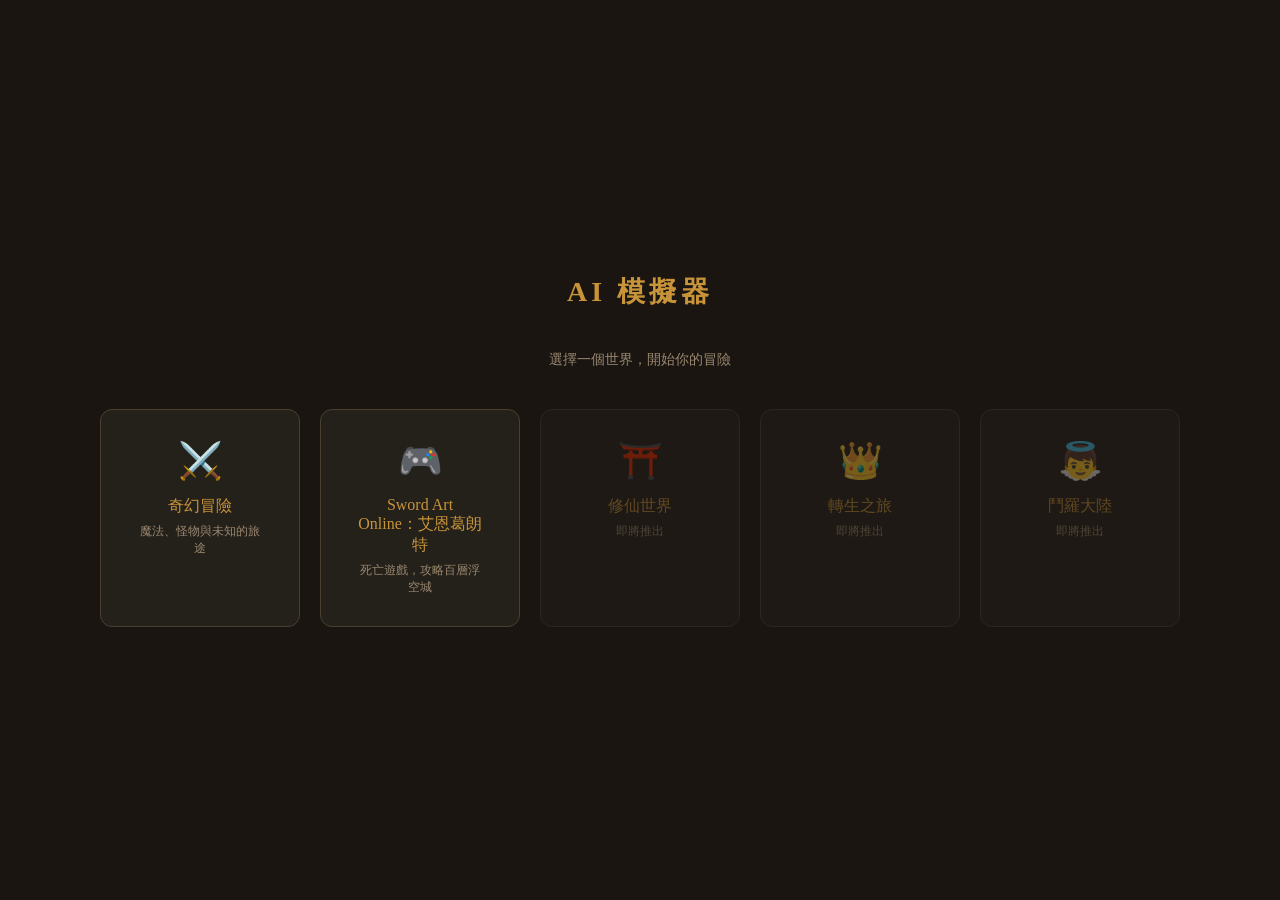
<file: index.html>
<!DOCTYPE html>
<html lang="zh-Hant">
<head>
  <meta charset="UTF-8">
  <meta name="viewport" content="width=device-width, initial-scale=1.0">
  <title>AI 模擬器</title>
  <style>
    *, *::before, *::after { box-sizing: border-box; margin: 0; padding: 0; }
    body {
      background: #1a1510;
      color: #e8dcc8;
      font-family: 'Georgia', serif;
      min-height: 100dvh;
      display: flex;
      flex-direction: column;
      align-items: center;
      justify-content: center;
      gap: 40px;
      padding: 40px 20px;
    }
    h1 { font-size: 28px; color: #c8943a; letter-spacing: 4px; }
    p  { color: #9a8870; font-size: 14px; font-family: sans-serif; }
    .grid {
      display: flex;
      gap: 20px;
      flex-wrap: wrap;
      justify-content: center;
    }
    .card {
      background: #24201a;
      border: 1px solid #4a4030;
      border-radius: 12px;
      padding: 30px 36px;
      text-align: center;
      text-decoration: none;
      color: inherit;
      width: 200px;
      transition: border-color 0.2s, background 0.2s;
    }
    .card:hover { border-color: #c8943a; background: #2e2820; }
    .card .icon { font-size: 36px; margin-bottom: 14px; }
    .card .name { font-size: 16px; color: #c8943a; }
    .card .desc { font-size: 12px; color: #9a8870; margin-top: 6px; font-family: sans-serif; }
    .card.soon { opacity: 0.4; pointer-events: none; }
  </style>
</head>
<body>
  <h1>AI 模擬器</h1>
  <p>選擇一個世界，開始你的冒險</p>
  <div class="grid">
    <a class="card" href="simulators/fantasy/index.html">
      <div class="icon">⚔️</div>
      <div class="name">奇幻冒險</div>
      <div class="desc">魔法、怪物與未知的旅途</div>
    </a>
    <a class="card" href="simulators/sao/index.html">
      <div class="icon">🎮</div>
      <div class="name">Sword Art Online：艾恩葛朗特</div>
      <div class="desc">死亡遊戲，攻略百層浮空城</div>
    </a>
    <div class="card soon">
      <div class="icon">⛩️</div>
      <div class="name">修仙世界</div>
      <div class="desc">即將推出</div>
    </div>
    <div class="card soon">
      <div class="icon">👑</div>
      <div class="name">轉生之旅</div>
      <div class="desc">即將推出</div>
    </div>
        <div class="card soon">
      <div class="icon">👼</div>
      <div class="name">鬥羅大陸</div>
      <div class="desc">即將推出</div>
  </div>
</body>
</html>
</file>
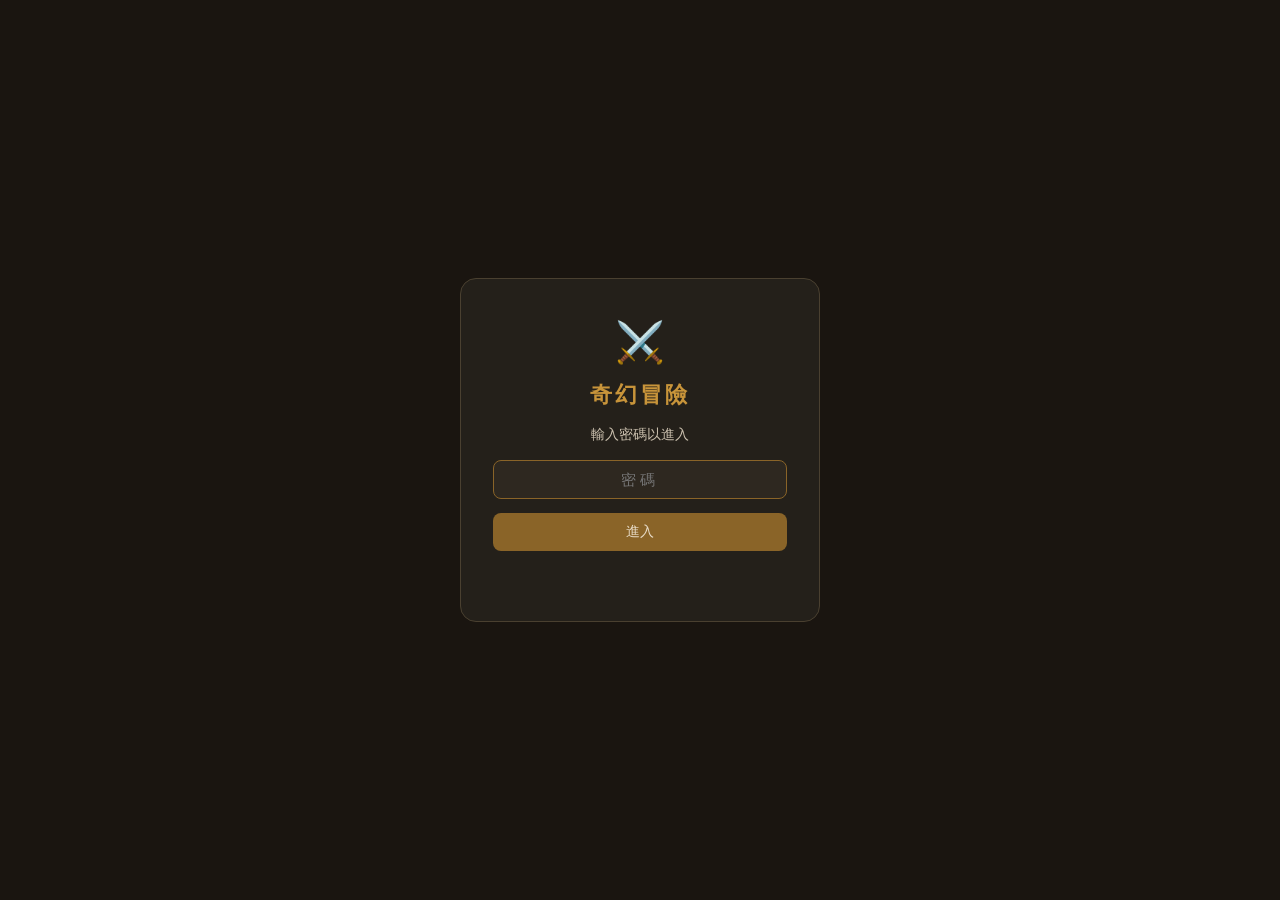
<file: simulators/fantasy/index.html>
<!DOCTYPE html>
<html lang="zh-Hant">
<head>
  <meta charset="UTF-8">
  <meta name="viewport" content="width=device-width, initial-scale=1.0">
  <title>奇幻冒險</title>
  <link rel="stylesheet" href="style.css">
</head>
<body>

  <!-- 密碼遮罩 -->
  <div id="gate">
    <div class="gate-box">
      <div class="gate-icon">⚔️</div>
      <h2>奇幻冒險</h2>
      <p>輸入密碼以進入</p>
      <input type="password" id="gate-input" placeholder="密碼" autofocus>
      <button id="gate-btn">進入</button>
      <div id="gate-step2" style="display:none; flex-direction:column; gap:14px; width:100%;">
        <hr style="border-color: var(--border); width:100%;">
        <p>首次使用，請輸入 Gemini API Key</p>
        <input type="password" id="key-input" placeholder="AQ...">
        <button onclick="confirmKey()">確認並開始</button>
      </div>
      <span id="gate-error"></span>
    </div>
  </div>

  <!-- 武器選擇遮罩 -->
  <div id="weapon-gate" style="display:none;">
    <div class="gate-box" style="max-width:420px;">
      <div class="gate-icon">🗡️</div>
      <h2>選擇慣用武器</h2>
      <p>村民從倉庫裡找出了幾樣舊武器，讓你挑一件防身。</p>
      <div class="weapon-grid">
        <button class="weapon-btn" onclick="selectWeapon('劍盾', '生鏽短劍', this)">
          <span class="w-icon">🗡️</span>
          <span class="w-name">劍與盾</span>
          <span class="w-desc">平衡的攻防，新手首選</span>
        </button>
        <button class="weapon-btn" onclick="selectWeapon('雙手斧', '破舊戰斧', this)">
          <span class="w-icon">🪓</span>
          <span class="w-name">雙手斧</span>
          <span class="w-desc">高傷害，但速度較慢</span>
        </button>
        <button class="weapon-btn" onclick="selectWeapon('弓箭', '獵人短弓', this)">
          <span class="w-icon">🏹</span>
          <span class="w-name">弓箭</span>
          <span class="w-desc">遠程攻擊，靈活機動</span>
        </button>
        <button class="weapon-btn" onclick="selectWeapon('魔法杖', '學徒木杖', this)">
          <span class="w-icon">🪄</span>
          <span class="w-name">魔法杖</span>
          <span class="w-desc">魔法天賦，潛力無限</span>
        </button>
      </div>
    </div>
  </div>

  <!-- 任務面板 -->
  <div id="quest-panel" style="display:none;">
    <div class="quest-box">
      <div class="quest-header">
        <button class="quest-tab active" onclick="switchQuestTab('main')">主線</button>
        <button class="quest-tab" onclick="switchQuestTab('side')">支線</button>
        <button class="quest-close" onclick="closeQuestPanel()">✕</button>
      </div>
      <div id="quest-main-list" class="quest-list"></div>
      <div id="quest-side-list" class="quest-list" style="display:none;"></div>
    </div>
  </div>

  <!-- Header -->
  <header>
    <a href="../../index.html" class="back-btn">← 選單</a>
    <h1>奇幻冒險</h1>
    <button id="restart-btn" onclick="confirmRestart()">⟳</button>
  </header>

  <!-- 上方狀態欄 -->
  <div class="status-bar">
    <div class="status-row">
      <div class="stat-chip name-chip">
        <span id="stat-name">???</span>
        <span id="stat-lv" class="chip-sub">Lv.1</span>
      </div>
      <div class="stat-chip">
        <span class="chip-label">公會</span>
        <span id="stat-guild">E 級</span>
      </div>
      <div class="stat-chip">
        <span class="chip-label">聲望</span>
        <span id="stat-reputation">0</span>
      </div>
      <div class="stat-chip location-chip">
        <span class="chip-label">📍</span>
        <span id="stat-location">橡木鎮</span>
      </div>
    </div>
    <div class="status-row">
      <div class="bar-group">
        <div class="bar-label">HP <span id="stat-hp">100/100</span></div>
        <div class="bar-track"><div id="stat-hp-bar" class="bar-fill hp-fill"></div></div>
      </div>
      <div class="bar-group">
        <div class="bar-label">EXP <span id="stat-exp">0/100</span></div>
        <div class="bar-track"><div id="stat-exp-bar" class="bar-fill exp-fill"></div></div>
      </div>
    </div>
    <div class="status-row status-row-bottom">
      <div class="stat-chip">
        <span class="chip-label">💰</span>
        <span id="stat-money">0金 0銀 0銅</span>
      </div>
      <div class="stat-chip weapon-chip">
        <span class="chip-label">⚔️</span>
        <span id="stat-weapon">（無）</span>
      </div>
      <button class="quest-btn" onclick="openQuestPanel()">📋 任務</button>
    </div>
    <!-- 背包（可展開） -->
    <div class="inventory-row" onclick="toggleInventory()">
      <span class="chip-label">🎒 背包</span>
      <span id="stat-inventory">（空）</span>
      <span class="inv-toggle">▾</span>
    </div>
  </div>

  <!-- 劇情區 -->
  <div id="story-log"></div>

  <!-- 底部輸入區 -->
  <div class="input-area">
    <div class="input-row">
      <textarea id="player-input" placeholder="自定義行動，或點選下方建議" rows="2"></textarea>
      <button id="send-btn">送出</button>
    </div>
    <div class="suggestions" id="suggestions">
      <button class="suggest-btn" onclick="selectSuggest(this)">...</button>
      <button class="suggest-btn" onclick="selectSuggest(this)">...</button>
      <button class="suggest-btn" onclick="selectSuggest(this)">...</button>
      <button class="suggest-btn" onclick="selectSuggest(this)">...</button>
    </div>
  </div>

  <script src="../../shared/api.js"></script>
  <script src="../../shared/state.js"></script>
  <script src="../../shared/memory.js"></script>
  <script src="../../shared/db.js"></script>
  <script src="config.js"></script>

  <script>
    const GATE_PASSWORD = '0325';  // ← 改這裡
    const PLAYER_ID = 'rein_fantasy_001';

    // ===== 密碼驗證 =====
    function unlock() {
      const pwInput = document.getElementById('gate-input').value;
      if (pwInput !== GATE_PASSWORD) {
        document.getElementById('gate-error').textContent = '密碼錯誤';
        document.getElementById('gate-input').value = '';
        document.getElementById('gate-input').focus();
        return;
      }
      const savedKey = localStorage.getItem('gemini_api_key');
      if (savedKey) {
        startApp(savedKey);
      } else {
        document.getElementById('gate-step2').style.display = 'flex';
      }
    }

    function confirmKey() {
      const key = document.getElementById('key-input').value.trim();
      if (!key) {
        document.getElementById('gate-error').textContent = '請輸入 API Key';
        return;
      }
      localStorage.setItem('gemini_api_key', key);
      startApp(key);
    }

    document.getElementById('gate-btn').addEventListener('click', unlock);
    document.getElementById('gate-input').addEventListener('keydown', (e) => {
      if (e.key === 'Enter') unlock();
    });

    // ===== 遊戲初始化 =====
    async function startApp(apiKey) {
      window._apiKey = apiKey;
      document.getElementById('gate').style.display = 'none';
      appendStory('loading', '讀取冒險存檔中...');

      try {
        const dbPlayer = await DB.getPlayer(PLAYER_ID, SimulatorConfig.theme);
        if (dbPlayer && dbPlayer.name) {
          StateManager.init(SimulatorConfig.initialState);
          StateManager.loadFromDB(dbPlayer);
          MemoryManager.init(SimulatorConfig.systemPrompt);
          const [dbMemory, dbSummary] = await Promise.all([
            DB.getMemory(PLAYER_ID, SimulatorConfig.theme),
            DB.getSummary(PLAYER_ID, SimulatorConfig.theme)
          ]);
          if (dbMemory && dbMemory.length > 0) MemoryManager.loadFromDB(dbMemory);
          if (dbSummary) MemoryManager.loadSummary(dbSummary);
          removeLoading();
          appendStory('system', `歡迎回來，${dbPlayer.name}。你的冒險繼續了。`);
          await continueGame();
          return;
        }
      } catch (err) {
        console.warn('讀取存檔失敗，開始新遊戲：', err.message);
      }

      removeLoading();
      startNewGame();
    }

    // ===== 新遊戲 =====
    function startNewGame() {
      StateManager.init({
        ...SimulatorConfig.initialState,
        player_id: PLAYER_ID,
        simulator_id: SimulatorConfig.theme
      });
      MemoryManager.init(SimulatorConfig.systemPrompt);

      const opening = `耳邊傳來微弱的風聲，夾雜著樹葉摩擦的沙沙聲。
你緩緩睜開雙眼，映入眼簾的是一片陌生的天空。全身傳來陣陣劇痛，腦海中只剩下零碎而模糊的記憶。
昨夜，你原本正踏上前往下一座城鎮的旅程，卻在經過森林時遭到一群盜賊伏擊。他們奪走了你的武器、裝備、金幣，甚至連象徵冒險者身分的背包也沒有留下。
幸運的是，你還活著。
你勉強支撐起身體，環顧四周。眼前是一片寧靜的草原，遠方炊煙裊裊，一座小村莊靜靜坐落在森林邊緣。
村口的木牌上刻著幾個略顯斑駁的大字——「橡木鎮」
現在的你，身無分文，沒有裝備，沒有補給，也沒有任何人知道你的來歷。
過去的榮耀已經毫無意義。
若想再次成為受人敬仰的冒險者，你只能從最基礎的工作開始，賺取第一枚金幣、打造第一件裝備、完成第一個委託，一步一步重新站起來。
這裡，將是你全新冒險的起點。
你的傳奇，即將重新開始。`;

      appendStory('ai', opening);

      setTimeout(() => {
        appendStory('system', '一位老村民走近你，蹲下身來打量著你。「年輕人，你還活著真是奇蹟。敢問你叫什麼名字？」');
        setInputMode('name');
      }, 800);
    }

    let inputMode = 'normal';

    function setInputMode(mode) {
      inputMode = mode;
      const input = document.getElementById('player-input');
      if (mode === 'name') {
        input.placeholder = '輸入你的角色名字...';
        input.focus();
        setSuggestionsLoading(true);
      } else {
        input.placeholder = '自定義行動，或點選下方建議';
        setSuggestionsLoading(false);
      }
    }

    async function handleNameInput(name) {
      if (!name || name.trim().length === 0) return;
      StateManager.current.name = name.trim();
      StateManager.render();
      appendStory('player', name.trim());
      appendStory('system', `老村民點了點頭，「${name.trim()}，好名字。你現在身上什麼都沒有，村裡的倉庫還有幾件舊武器，你先挑一件防身吧。」`);
      document.getElementById('weapon-gate').style.display = 'flex';
    }

    async function selectWeapon(weaponType, weaponItem, btn) {
      document.getElementById('weapon-gate').style.display = 'none';
      StateManager.current.weapon_type = weaponType;
      StateManager.current.inventory = [weaponItem];
      StateManager.render();
      appendStory('system', `你拿起了【${weaponItem}】，${getWeaponDesc(weaponType)}`);
      StateManager.current.player_id = PLAYER_ID;
      StateManager.current.simulator_id = SimulatorConfig.theme;
      await StateManager.saveToDB();
      setInputMode('normal');
      await continueGame(`玩家名叫「${StateManager.current.name}」，慣用武器是「${weaponType}」，手持「${weaponItem}」。請描述他走進橡木鎮的場景，並給出第一批行動建議。同時請新增主線任務「加入冒險者公會」。`);
    }

    function getWeaponDesc(type) {
      const descs = {
        '劍盾': '雖然生鏽了，但握在手裡仍有幾分重量感。',
        '雙手斧': '斧柄有些龜裂，但斧刃還算鋒利。',
        '弓箭': '弓弦有些鬆弛，箭袋裡還剩五支箭。',
        '魔法杖': '木杖頂端的魔法石微微發光，似乎還有餘韻。'
      };
      return descs[type] || '這件武器將陪伴你重新開始。';
    }

    // ===== 任務面板 =====
    let currentQuestTab = 'main';

    function openQuestPanel() {
      renderQuestPanel();
      document.getElementById('quest-panel').style.display = 'flex';
    }

    function closeQuestPanel() {
      document.getElementById('quest-panel').style.display = 'none';
    }

    function switchQuestTab(tab) {
      currentQuestTab = tab;
      document.querySelectorAll('.quest-tab').forEach(b => b.classList.remove('active'));
      event.target.classList.add('active');
      document.getElementById('quest-main-list').style.display = tab === 'main' ? 'block' : 'none';
      document.getElementById('quest-side-list').style.display = tab === 'side' ? 'block' : 'none';
    }

    function renderQuestPanel() {
      const main = StateManager.current.main_quests || [];
      const side = StateManager.current.side_quests || [];

      const mainEl = document.getElementById('quest-main-list');
      const sideEl = document.getElementById('quest-side-list');

      mainEl.innerHTML = main.length > 0
        ? main.map(q => `<div class="quest-item">📌 ${q}</div>`).join('')
        : '<div class="quest-empty">目前沒有主線任務</div>';

      sideEl.innerHTML = side.length > 0
        ? side.map(q => `<div class="quest-item">📎 ${q}</div>`).join('')
        : '<div class="quest-empty">目前沒有支線任務</div>';
    }

    // ===== 背包展開 =====
    let inventoryOpen = false;
    function toggleInventory() {
      inventoryOpen = !inventoryOpen;
      const inv = document.getElementById('stat-inventory');
      const toggle = document.querySelector('.inv-toggle');
      inv.style.whiteSpace = inventoryOpen ? 'normal' : 'nowrap';
      toggle.textContent = inventoryOpen ? '▴' : '▾';
    }

    // ===== 主遊戲邏輯 =====
    let isProcessing = false;
    let chapterCount = 1;

    async function continueGame(customPrompt = null) {
      if (isProcessing) return;
      isProcessing = true;
      appendStory('loading', 'AI 思考中...');
      setSuggestionsLoading(true);

      try {
        const prompt = customPrompt || '請繼續描述當前場景，給出合理的劇情發展與行動建議。';
        MemoryManager.add('user', prompt);
        const raw = await callWithRetry(MemoryManager.getMessages(), window._apiKey);
        const { story, delta, suggestions } = AIApi.parseResponse(raw);
        MemoryManager.add('assistant', raw);
        StateManager.applyDelta(delta);
        removeLoading();
        appendStory('ai', story);
        updateSuggestions(suggestions);
        MemoryManager.saveToDB(PLAYER_ID, SimulatorConfig.theme);
        if (MemoryManager.shouldCompress()) {
          chapterCount++;
          MemoryManager.compress(PLAYER_ID, SimulatorConfig.theme, window._apiKey, chapterCount);
        }
      } catch (err) {
        removeLoading();
        appendStory('error', '錯誤：' + err.message);
      }

      setSuggestionsLoading(false);
      isProcessing = false;
    }

    document.getElementById('player-input').addEventListener('keydown', (e) => {
      if (e.key === 'Enter' && !e.shiftKey) {
        e.preventDefault();
        sendMessage();
      }
    });
    document.getElementById('send-btn').addEventListener('click', sendMessage);

    async function sendMessage() {
      const input = document.getElementById('player-input');
      const text = input.value.trim();
      if (!text) return;
      input.value = '';
      if (inputMode === 'name') {
        await handleNameInput(text);
        return;
      }
      appendStory('player', text);
      document.getElementById('send-btn').disabled = true;
      await continueGame(text);
      document.getElementById('send-btn').disabled = false;
    }

    function selectSuggest(btn) {
      if (btn.textContent === '...' || btn.classList.contains('loading')) return;
      document.getElementById('player-input').value = btn.textContent;
      sendMessage();
    }

    function updateSuggestions(suggestions) {
      const btns = document.querySelectorAll('.suggest-btn');
      suggestions.forEach((text, i) => {
        if (btns[i]) btns[i].textContent = text;
      });
    }

    function setSuggestionsLoading(loading) {
      document.querySelectorAll('.suggest-btn').forEach(btn => {
        btn.classList.toggle('loading', loading);
      });
    }

    function appendStory(type, text) {
      const log = document.getElementById('story-log');
      const div = document.createElement('div');
      div.className = `story-entry ${type}`;
      if (type === 'loading') div.dataset.loading = 'true';
      div.textContent = text;
      log.appendChild(div);
      log.scrollTop = log.scrollHeight;
    }

    function removeLoading() {
      const el = document.querySelector('[data-loading="true"]');
      if (el) el.remove();
    }

    // ===== 重開遊戲 =====
    async function confirmRestart() {
      if (!confirm('確定要重新開始嗎？目前的存檔將會清除。')) return;
      try {
        await DB.savePlayer({
          player_id: PLAYER_ID,
          simulator_id: SimulatorConfig.theme,
          name: '', gender: '', weapon_type: '',
          hp: 100, max_hp: 100, gold: 0,
          location: '橡木鎮', inventory_json: [],
          extra_json: {}
        });
        await DB.saveMemory(PLAYER_ID, SimulatorConfig.theme, []);
        await DB.clearSummary(PLAYER_ID, SimulatorConfig.theme);
      } catch (err) {
        console.warn('清除存檔失敗：', err.message);
      }
      MemoryManager.init(SimulatorConfig.systemPrompt);
      document.getElementById('story-log').innerHTML = '';
      startNewGame();
    }

    // ===== API 限流自動重試 =====
    async function callWithRetry(messages, apiKey, maxRetry = 3) {
      for (let i = 0; i < maxRetry; i++) {
        try {
          return await AIApi.call(messages, apiKey);
        } catch (err) {
          const waitMatch = err.message.match(/retry in ([\d.]+)s/);
          if (waitMatch && i < maxRetry - 1) {
            const waitSec = Math.ceil(parseFloat(waitMatch[1]));
            await showCooldown(waitSec);
          } else {
            throw err;
          }
        }
      }
    }

    function showCooldown(seconds) {
      return new Promise(resolve => {
        const log = document.getElementById('story-log');
        const div = document.createElement('div');
        div.className = 'story-entry cooldown';
        log.appendChild(div);
        log.scrollTop = log.scrollHeight;
        let remaining = seconds;
        div.textContent = `⏳ API 請求頻率限制，${remaining} 秒後自動重試...`;
        const timer = setInterval(() => {
          remaining--;
          if (remaining <= 0) {
            clearInterval(timer);
            div.remove();
            resolve();
          } else {
            div.textContent = `⏳ API 請求頻率限制，${remaining} 秒後自動重試...`;
          }
        }, 1000);
      });
    }
  </script>

</body>
</html>
</file>
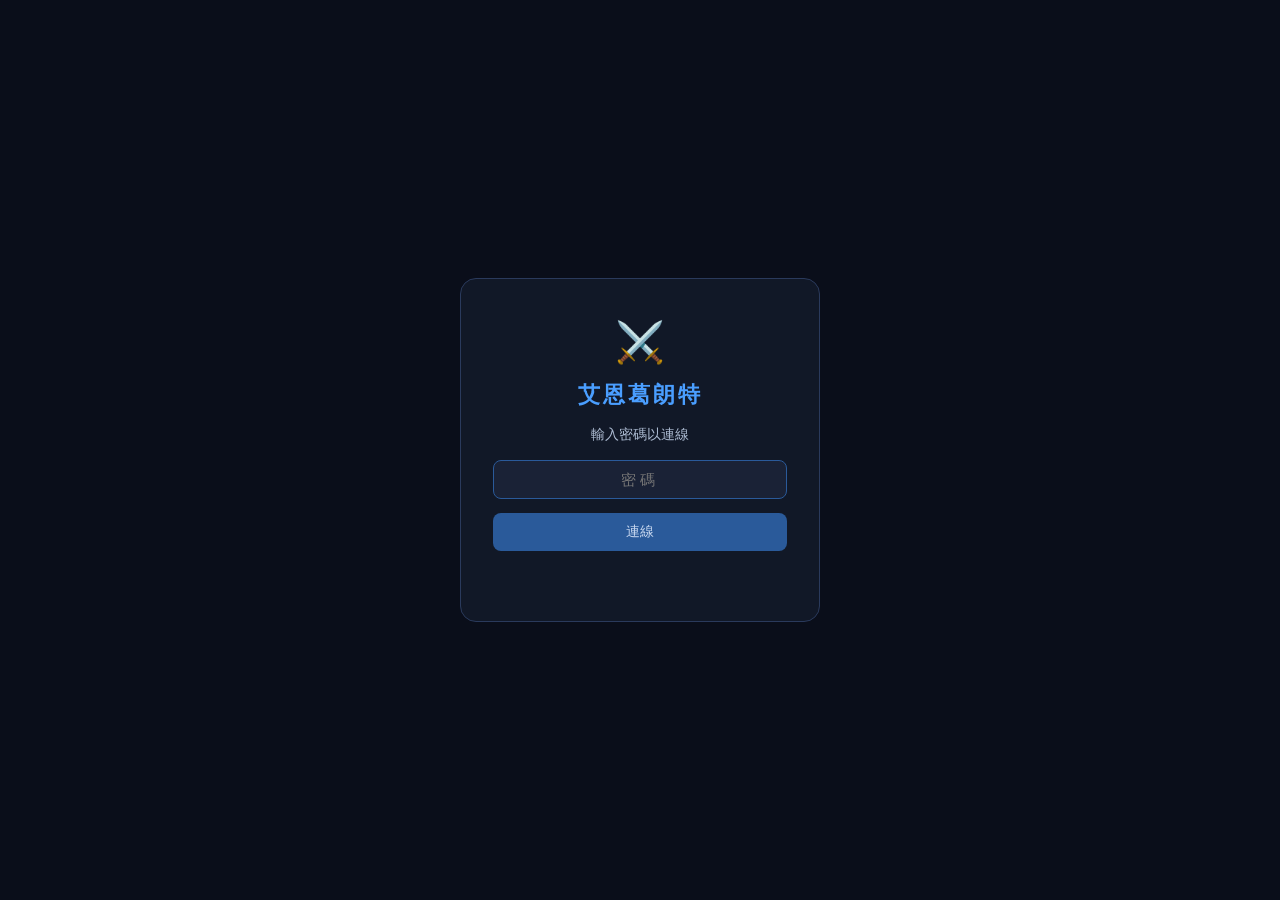
<file: simulators/sao/index.html>
<!DOCTYPE html>
<html lang="zh-Hant">
<head>
  <meta charset="UTF-8">
  <meta name="viewport" content="width=device-width, initial-scale=1.0">
  <title>SAO：艾恩葛朗特</title>
  <link rel="stylesheet" href="style.css">
</head>
<body>

  <div id="gate">
    <div class="gate-box">
      <div class="gate-icon">⚔️</div>
      <h2>艾恩葛朗特</h2>
      <p>輸入密碼以連線</p>
      <input type="password" id="gate-input" placeholder="密碼" autofocus>
      <button id="gate-btn">連線</button>
      <div id="gate-step2" style="display:none; flex-direction:column; gap:14px; width:100%;">
        <hr style="border-color: var(--border); width:100%;">
        <p>首次使用，請輸入 Gemini API Key</p>
        <input type="password" id="key-input" placeholder="AQ...">
        <button onclick="confirmKey()">確認並開始</button>
      </div>
      <span id="gate-error"></span>
    </div>
  </div>

  <div id="weapon-gate" style="display:none;">
    <div class="gate-box" style="max-width:420px;">
      <div class="gate-icon">🎮</div>
      <h2>選擇初始武器</h2>
      <p>在艾恩葛朗特中，你的武器將決定你的戰鬥風格。</p>
      <div class="weapon-grid">
        <button class="weapon-btn" onclick="selectWeapon('單手直劍', '新手短劍', this)">
          <span class="w-icon">⚔️</span>
          <span class="w-name">單手直劍</span>
          <span class="w-desc">攻速快，均衡型，最多玩家的選擇</span>
        </button>
        <button class="weapon-btn" onclick="selectWeapon('單手彎刀', '新手彎刀', this)">
          <span class="w-icon">🗡️</span>
          <span class="w-name">單手彎刀</span>
          <span class="w-desc">暴擊率高，爆發傷害型</span>
        </button>
        <button class="weapon-btn" onclick="selectWeapon('直劍盾牌', '新手短劍+木盾', this)">
          <span class="w-icon">🛡️</span>
          <span class="w-name">直劍＋盾牌</span>
          <span class="w-desc">防禦型，適合耐久戰</span>
        </button>
        <button class="weapon-btn" onclick="selectWeapon('投擲武器', '新手飛鏢×10', this)">
          <span class="w-icon">🏹</span>
          <span class="w-name">遠程投擲</span>
          <span class="w-desc">靈活機動，適合保持距離</span>
        </button>
      </div>
    </div>
  </div>

  <div id="quest-panel" style="display:none;">
    <div class="quest-box">
      <div class="quest-header">
        <button class="quest-tab active" onclick="switchQuestTab('main', event)">主線</button>
        <button class="quest-tab" onclick="switchQuestTab('side', event)">支線</button>
        <button class="quest-close" onclick="closeQuestPanel()">✕</button>
      </div>
      <div id="quest-main-list" class="quest-list"></div>
      <div id="quest-side-list" class="quest-list" style="display:none;"></div>
    </div>
  </div>

  <header>
    <a href="../../index.html" class="back-btn">← 選單</a>
    <h1>艾恩葛朗特</h1>
    <button id="restart-btn" onclick="confirmRestart()">⟳</button>
  </header>

  <div class="status-bar">
    <div class="status-row">
      <div class="stat-chip name-chip">
        <span id="stat-name">???</span>
        <span id="stat-lv" class="chip-sub">Lv.1</span>
      </div>
      <div class="stat-chip">
        <span class="chip-label">樓層</span>
        <span id="stat-floor">1F</span>
      </div>
      <div class="stat-chip">
        <span class="chip-label">Col</span>
        <span id="stat-col">0</span>
      </div>
      <div class="stat-chip location-chip">
        <span class="chip-label">📍</span>
        <span id="stat-location">起始之鎮</span>
      </div>
    </div>
    <div class="status-row">
      <div class="bar-group">
        <div class="bar-label">HP <span id="stat-hp">100/100</span></div>
        <div class="bar-track"><div id="stat-hp-bar" class="bar-fill hp-fill"></div></div>
      </div>
      <div class="bar-group">
        <div class="bar-label">EXP <span id="stat-exp">0/100</span></div>
        <div class="bar-track"><div id="stat-exp-bar" class="bar-fill exp-fill"></div></div>
      </div>
    </div>
    <div class="status-row status-row-bottom">
      <div class="stat-chip weapon-chip">
        <span class="chip-label">⚔️</span>
        <span id="stat-weapon">（無）</span>
      </div>
      <button class="quest-btn" onclick="openQuestPanel()">📋 任務</button>
    </div>
    <div class="inventory-row" onclick="toggleInventory()">
      <span class="chip-label">🎒 背包</span>
      <span id="stat-inventory">（空）</span>
      <span class="inv-toggle">▾</span>
    </div>
  </div>

  <div id="story-log"></div>

  <div class="input-area">
    <div class="input-row">
      <textarea id="player-input" placeholder="自定義行動，或點選下方建議" rows="2"></textarea>
      <button id="send-btn">送出</button>
    </div>
    <div class="suggestions" id="suggestions">
      <button class="suggest-btn" onclick="selectSuggest(this)">...</button>
      <button class="suggest-btn" onclick="selectSuggest(this)">...</button>
      <button class="suggest-btn" onclick="selectSuggest(this)">...</button>
      <button class="suggest-btn" onclick="selectSuggest(this)">...</button>
    </div>
  </div>

  <script src="../../shared/api.js"></script>
  <script src="../../shared/state.js"></script>
  <script src="../../shared/memory.js"></script>
  <script src="../../shared/db.js"></script>
  <script src="config.js"></script>

  <script>
    const GATE_PASSWORD = '0325';  // ← 改這裡
    const PLAYER_ID = 'rein_sao_001';

    function unlock() {
      const pwInput = document.getElementById('gate-input').value;
      if (pwInput !== GATE_PASSWORD) {
        document.getElementById('gate-error').textContent = '密碼錯誤';
        document.getElementById('gate-input').value = '';
        document.getElementById('gate-input').focus();
        return;
      }
      const savedKey = localStorage.getItem('gemini_api_key');
      if (savedKey) {
        startApp(savedKey);
      } else {
        document.getElementById('gate-step2').style.display = 'flex';
      }
    }

    function confirmKey() {
      const key = document.getElementById('key-input').value.trim();
      if (!key) {
        document.getElementById('gate-error').textContent = '請輸入 API Key';
        return;
      }
      localStorage.setItem('gemini_api_key', key);
      startApp(key);
    }

    document.getElementById('gate-btn').addEventListener('click', unlock);
    document.getElementById('gate-input').addEventListener('keydown', (e) => {
      if (e.key === 'Enter') unlock();
    });

    async function startApp(apiKey) {
      window._apiKey = apiKey;
      document.getElementById('gate').style.display = 'none';
      appendStory('loading', '連線中...');

      try {
        const dbPlayer = await DB.getPlayer(PLAYER_ID, SimulatorConfig.theme);
        if (dbPlayer && dbPlayer.name) {
          StateManager.init(SimulatorConfig.initialState);
          StateManager.loadFromDB(dbPlayer);
          MemoryManager.init(SimulatorConfig.systemPrompt);
          const [dbMemory, dbSummary] = await Promise.all([
            DB.getMemory(PLAYER_ID, SimulatorConfig.theme),
            DB.getSummary(PLAYER_ID, SimulatorConfig.theme)
          ]);
          if (dbMemory && dbMemory.length > 0) MemoryManager.loadFromDB(dbMemory);
          if (dbSummary) MemoryManager.loadSummary(dbSummary);
          removeLoading();
          appendStory('system', `連線成功。歡迎回來，${dbPlayer.name}。你仍身處艾恩葛朗特。`);
          await continueGame();
          return;
        }
      } catch (err) {
        console.warn('讀取存檔失敗：', err.message);
      }

      removeLoading();
      startNewGame();
    }

    function startNewGame() {
      StateManager.init({
        ...SimulatorConfig.initialState,
        player_id: PLAYER_ID,
        simulator_id: SimulatorConfig.theme
      });
      MemoryManager.init(SimulatorConfig.systemPrompt);

      const opening = `西元 2022 年 11 月 6 日。
這一天，全球第一款完全潛行式 VRMMORPG——《Sword Art Online》正式上線。
你戴上 NerveGear，躺在床上，輸入指令：「Link Start！」
意識瞬間脫離現實，落入一片耀眼的光芒之中。
當視野逐漸清晰，你發現自己站在一座巨大的廣場上。
四周是來自世界各地的玩家，頭頂飄著各式各樣的玩家名稱。
這裡是艾恩葛朗特第一層——起始之鎮。
宏偉的石造建築、忙碌的 NPC 商人、遠處隱約可見的城牆……
一切都如此真實，彷彿真的置身中世紀的奇幻城市。
然而，就在你沉浸在這份驚嘆之中時——
天空突然變暗。
一個巨大的系統訊息浮現在所有人眼前。
緊接著，遊戲設計者的聲音迴盪在整座城市上空：
「玩家們，歡迎來到我的世界。」
「這裡沒有登出按鈕。」
「唯一離開的方法，就是攻略艾恩葛朗特全部一百層。」
「如果你在遊戲中死亡——現實中的你，也會跟著死去。」
廣場陷入一片死寂。
然後，是撕心裂肺的哭聲與尖叫聲。
你站在人群中，握緊了拳頭。
這場死亡遊戲，已經正式開始。`;

      appendStory('ai', opening);

      setTimeout(() => {
        appendStory('system', '混亂中，一個與你年齡相仿的玩家走近你，神情凝重但冷靜。「喂，你叫什麼名字？在這種情況下，單獨行動很危險。」');
        setInputMode('name');
      }, 800);
    }

    let inputMode = 'normal';

    function setInputMode(mode) {
      inputMode = mode;
      const input = document.getElementById('player-input');
      if (mode === 'name') {
        input.placeholder = '輸入你的玩家名稱...';
        input.focus();
        setSuggestionsLoading(true);
      } else {
        input.placeholder = '自定義行動，或點選下方建議';
        setSuggestionsLoading(false);
      }
    }

    async function handleNameInput(name) {
      if (!name || name.trim().length === 0) return;
      StateManager.current.name = name.trim();
      StateManager.render();
      appendStory('player', name.trim());
      appendStory('system', `對方點了點頭。「${name.trim()}，記住了。現在最重要的是選擇你的武器——雖然都是新手裝備，但至少能自保。」`);
      document.getElementById('weapon-gate').style.display = 'flex';
    }

    async function selectWeapon(weaponType, weaponItem, btn) {
      document.getElementById('weapon-gate').style.display = 'none';
      StateManager.current.weapon_type = weaponType;
      StateManager.current.inventory = [weaponItem];
      StateManager.current.extra = {
        floor: 1,
        skills: { sword: 0, curved_sword: 0, shield: 0, throwing: 0, cooking: 0, fishing: 0 }
      };
      StateManager.render();
      appendStory('system', `你選擇了【${weaponItem}】。${getWeaponDesc(weaponType)}`);
      StateManager.current.player_id = PLAYER_ID;
      StateManager.current.simulator_id = SimulatorConfig.theme;
      await StateManager.saveToDB();
      setInputMode('normal');
      await continueGame(`玩家名叫「${StateManager.current.name}」，選擇了「${weaponType}」，持有「${weaponItem}」。請描述玩家在起始之鎮的第一步，死亡遊戲宣告後的混亂場景，並給出第一批行動建議。同時請新增主線任務「攻略第一層迷宮」。`);
    }

    function getWeaponDesc(type) {
      const descs = {
        '單手直劍': '劍身散發著淡淡的藍光，是艾恩葛朗特最基礎的武器。',
        '單手彎刀': '弧形的刀身在光線下閃爍，感覺出手會比直劍更快。',
        '直劍盾牌': '一手劍一手盾，雖然沉重，但防禦感讓人安心。',
        '投擲武器': '十枚飛鏢靜靜躺在腰間的袋子裡，適合保持距離戰鬥。'
      };
      return descs[type] || '這將是你在艾恩葛朗特的第一件武器。';
    }

    let currentQuestTab = 'main';

    function openQuestPanel() {
      renderQuestPanel();
      document.getElementById('quest-panel').style.display = 'flex';
    }

    function closeQuestPanel() {
      document.getElementById('quest-panel').style.display = 'none';
    }

    function switchQuestTab(tab, event) {
      currentQuestTab = tab;
      document.querySelectorAll('.quest-tab').forEach(b => b.classList.remove('active'));
      event.target.classList.add('active');
      document.getElementById('quest-main-list').style.display = tab === 'main' ? 'block' : 'none';
      document.getElementById('quest-side-list').style.display = tab === 'side' ? 'block' : 'none';
    }

    function renderQuestPanel() {
      const main = StateManager.current.main_quests || [];
      const side = StateManager.current.side_quests || [];
      const mainEl = document.getElementById('quest-main-list');
      const sideEl = document.getElementById('quest-side-list');
      mainEl.innerHTML = main.length > 0
        ? main.map(q => `<div class="quest-item">📌 ${q}</div>`).join('')
        : '<div class="quest-empty">目前沒有主線任務</div>';
      sideEl.innerHTML = side.length > 0
        ? side.map(q => `<div class="quest-item">📎 ${q}</div>`).join('')
        : '<div class="quest-empty">目前沒有支線任務</div>';
    }

    let inventoryOpen = false;
    function toggleInventory() {
      inventoryOpen = !inventoryOpen;
      const inv = document.getElementById('stat-inventory');
      const toggle = document.querySelector('.inv-toggle');
      inv.style.whiteSpace = inventoryOpen ? 'normal' : 'nowrap';
      toggle.textContent = inventoryOpen ? '▴' : '▾';
    }

    let isProcessing = false;
    let chapterCount = 1;

    async function continueGame(customPrompt = null) {
      if (isProcessing) return;
      isProcessing = true;

      // 如果記憶壓縮還在跑，先等它完成
      if (MemoryManager.isCompressing) {
        appendStory('system', '整理記憶中，請稍候...');
        await MemoryManager.waitForCompress();
        // 移除提示訊息
        const msgs = document.querySelectorAll('.story-entry.system');
        msgs[msgs.length - 1]?.remove();
      }

      appendStory('loading', '劇情演算中...');
      setSuggestionsLoading(true);

      try {
        const prompt = customPrompt || '請繼續描述當前場景，給出合理的劇情發展與行動建議。';
        MemoryManager.add('user', prompt);
        const raw = await callWithRetry(MemoryManager.getMessages(), window._apiKey);
        const { story, delta, suggestions } = AIApi.parseResponse(raw);
        MemoryManager.add('assistant', raw);
        StateManager.applyDelta(delta);

        // HP 危險警示
        const hpRatio = StateManager.current.hp / StateManager.current.max_hp;
        document.body.classList.toggle('danger', hpRatio <= 0.2);

        removeLoading();
        appendStory('ai', story);
        updateSuggestions(suggestions);
        MemoryManager.saveToDB(PLAYER_ID, SimulatorConfig.theme);
        if (MemoryManager.shouldCompress()) {
          chapterCount++;
          MemoryManager.compress(PLAYER_ID, SimulatorConfig.theme, window._apiKey, chapterCount);
        }
      } catch (err) {
        removeLoading();
        appendStory('error', '錯誤：' + err.message);
      }

      setSuggestionsLoading(false);
      isProcessing = false;
    }

    document.getElementById('player-input').addEventListener('keydown', (e) => {
      if (e.key === 'Enter' && !e.shiftKey) {
        e.preventDefault();
        sendMessage();
      }
    });
    document.getElementById('send-btn').addEventListener('click', sendMessage);

    async function sendMessage() {
      const input = document.getElementById('player-input');
      const text = input.value.trim();
      if (!text) return;
      input.value = '';
      if (inputMode === 'name') {
        await handleNameInput(text);
        return;
      }
      appendStory('player', text);
      document.getElementById('send-btn').disabled = true;
      await continueGame(text);
      document.getElementById('send-btn').disabled = false;
    }

    function selectSuggest(btn) {
      if (btn.textContent === '...' || btn.classList.contains('loading')) return;
      document.getElementById('player-input').value = btn.textContent;
      sendMessage();
    }

    function updateSuggestions(suggestions) {
      const btns = document.querySelectorAll('.suggest-btn');
      suggestions.forEach((text, i) => {
        if (btns[i]) btns[i].textContent = text;
      });
    }

    function setSuggestionsLoading(loading) {
      document.querySelectorAll('.suggest-btn').forEach(btn => {
        btn.classList.toggle('loading', loading);
      });
    }

    function appendStory(type, text) {
      const log = document.getElementById('story-log');
      const div = document.createElement('div');
      div.className = `story-entry ${type}`;
      if (type === 'loading') div.dataset.loading = 'true';
      div.textContent = text;
      log.appendChild(div);
      log.scrollTop = log.scrollHeight;
    }

    function removeLoading() {
      const el = document.querySelector('[data-loading="true"]');
      if (el) el.remove();
    }

    async function confirmRestart() {
      if (!confirm('確定要重新開始嗎？目前的存檔將會清除。')) return;
      try {
        await DB.savePlayer({
          player_id: PLAYER_ID,
          simulator_id: SimulatorConfig.theme,
          name: '', gender: '', weapon_type: '',
          hp: 100, max_hp: 100, gold: 0,
          location: '起始之鎮', inventory_json: [],
          extra_json: {}
        });
        await DB.saveMemory(PLAYER_ID, SimulatorConfig.theme, []);
        await DB.clearSummary(PLAYER_ID, SimulatorConfig.theme);
      } catch (err) {
        console.warn('清除存檔失敗：', err.message);
      }
      document.body.classList.remove('danger');
      MemoryManager.init(SimulatorConfig.systemPrompt);
      document.getElementById('story-log').innerHTML = '';
      startNewGame();
    }

    async function callWithRetry(messages, apiKey, maxRetry = 3) {
      for (let i = 0; i < maxRetry; i++) {
        try {
          return await AIApi.call(messages, apiKey);
        } catch (err) {
          const waitMatch = err.message.match(/retry in ([\d.]+)s/);
          if (waitMatch && i < maxRetry - 1) {
            const waitSec = Math.ceil(parseFloat(waitMatch[1]));
            await showCooldown(waitSec);
          } else {
            throw err;
          }
        }
      }
    }

    function showCooldown(seconds) {
      return new Promise(resolve => {
        const log = document.getElementById('story-log');
        const div = document.createElement('div');
        div.className = 'story-entry cooldown';
        log.appendChild(div);
        log.scrollTop = log.scrollHeight;
        let remaining = seconds;
        div.textContent = `⏳ 連線限制，${remaining} 秒後自動重試...`;
        const timer = setInterval(() => {
          remaining--;
          if (remaining <= 0) {
            clearInterval(timer);
            div.remove();
            resolve();
          } else {
            div.textContent = `⏳ 連線限制，${remaining} 秒後自動重試...`;
          }
        }, 1000);
      });
    }
  </script>

</body>
</html>
</file>
<file: simulators/fantasy/style.css>
*, *::before, *::after { box-sizing: border-box; margin: 0; padding: 0; }

:root {
  --bg: #1a1510;
  --bg2: #24201a;
  --bg3: #2e2820;
  --border: #4a4030;
  --text: #e8dcc8;
  --text-muted: #9a8870;
  --accent: #c8943a;
  --accent-dim: #8a6428;
  --hp-color: #5a9e5a;
  --exp-color: #3a7ab5;
  --danger: #9e3a3a;
  --radius: 8px;
  --font: 'Georgia', serif;
  --header-h: 48px;
  --status-h: 110px;
  --input-h: 130px;
}

body {
  background: var(--bg);
  color: var(--text);
  font-family: var(--font);
  height: 100dvh;
  display: flex;
  flex-direction: column;
  overflow: hidden;
}

/* ===== Header ===== */
header {
  height: var(--header-h);
  display: flex;
  align-items: center;
  padding: 0 12px;
  gap: 10px;
  background: var(--bg2);
  border-bottom: 1px solid var(--border);
  flex-shrink: 0;
}
header h1 {
  flex: 1;
  font-size: 16px;
  color: var(--accent);
  letter-spacing: 2px;
  text-align: center;
}
.back-btn {
  color: var(--text-muted);
  text-decoration: none;
  font-size: 13px;
  font-family: sans-serif;
  white-space: nowrap;
}
#restart-btn {
  background: transparent;
  border: 1px solid var(--border);
  border-radius: var(--radius);
  color: var(--text-muted);
  padding: 4px 8px;
  font-size: 14px;
  cursor: pointer;
}
#restart-btn:hover { color: var(--danger); border-color: var(--danger); }

/* ===== 上方狀態欄 ===== */
.status-bar {
  background: var(--bg2);
  border-bottom: 1px solid var(--border);
  padding: 8px 12px;
  flex-shrink: 0;
  display: flex;
  flex-direction: column;
  gap: 6px;
}

.status-row {
  display: flex;
  align-items: center;
  gap: 6px;
  flex-wrap: wrap;
}

.stat-chip {
  display: flex;
  align-items: center;
  gap: 4px;
  background: var(--bg3);
  border: 1px solid var(--border);
  border-radius: 20px;
  padding: 3px 10px;
  font-size: 12px;
  white-space: nowrap;
}
.chip-label { color: var(--text-muted); font-size: 11px; }
.chip-sub { color: var(--accent); font-size: 11px; }
.name-chip { font-size: 13px; color: var(--accent); font-weight: bold; }
.location-chip { color: var(--text-muted); }

.bar-group {
  flex: 1;
  min-width: 120px;
}
.bar-label {
  font-size: 11px;
  color: var(--text-muted);
  font-family: sans-serif;
  margin-bottom: 3px;
  display: flex;
  justify-content: space-between;
}
.bar-label span { color: var(--text); }
.bar-track {
  height: 5px;
  background: var(--bg3);
  border-radius: 3px;
  overflow: hidden;
}
.bar-fill {
  height: 100%;
  border-radius: 3px;
  transition: width 0.4s ease;
}
.hp-fill { background: var(--hp-color); width: 100%; }
.exp-fill { background: var(--exp-color); width: 0%; }

.status-row-bottom { justify-content: space-between; }
.weapon-chip { flex: 1; max-width: 160px; overflow: hidden; }

.quest-btn {
  background: var(--accent-dim);
  border: none;
  border-radius: var(--radius);
  color: var(--text);
  padding: 5px 12px;
  font-size: 12px;
  font-family: sans-serif;
  cursor: pointer;
  white-space: nowrap;
}
.quest-btn:hover { background: var(--accent); }

.inventory-row {
  display: flex;
  align-items: center;
  gap: 6px;
  cursor: pointer;
  padding: 4px 6px;
  border-radius: var(--radius);
  font-size: 12px;
}
.inventory-row:hover { background: var(--bg3); }
#stat-inventory {
  flex: 1;
  color: var(--text);
  white-space: nowrap;
  overflow: hidden;
  text-overflow: ellipsis;
  font-size: 12px;
}
.inv-toggle { color: var(--text-muted); font-size: 11px; }

/* ===== 劇情區 ===== */
#story-log {
  flex: 1;
  overflow-y: auto;
  padding: 16px 14px;
  display: flex;
  flex-direction: column;
  gap: 14px;
}

.story-entry {
  line-height: 1.8;
  font-size: 15px;
}
.story-entry.ai      { color: var(--text); }
.story-entry.player  { color: var(--accent); font-style: italic; }
.story-entry.player::before { content: '▶ '; }
.story-entry.system  { color: var(--text-muted); font-size: 13px; font-family: sans-serif; }
.story-entry.loading { color: var(--text-muted); font-size: 13px; font-family: sans-serif; animation: pulse 1.2s ease-in-out infinite; }
.story-entry.error   { color: var(--danger); font-size: 13px; font-family: sans-serif; }
.story-entry.cooldown { color: var(--accent); font-size: 13px; font-family: sans-serif; }

@keyframes pulse { 0%,100%{opacity:1} 50%{opacity:0.4} }

/* ===== 底部輸入區 ===== */
.input-area {
  border-top: 1px solid var(--border);
  background: var(--bg2);
  flex-shrink: 0;
}
.input-row {
  display: flex;
  gap: 8px;
  padding: 10px 12px 6px;
}
textarea {
  flex: 1;
  background: var(--bg3);
  border: 1px solid var(--border);
  border-radius: var(--radius);
  color: var(--text);
  padding: 8px 12px;
  font-size: 14px;
  font-family: var(--font);
  resize: none;
  line-height: 1.5;
}
textarea:focus { outline: none; border-color: var(--accent-dim); }
#send-btn {
  background: var(--accent-dim);
  color: var(--text);
  border: none;
  border-radius: var(--radius);
  padding: 0 16px;
  font-size: 14px;
  cursor: pointer;
  align-self: flex-end;
  height: 40px;
  white-space: nowrap;
}
#send-btn:hover:not(:disabled) { background: var(--accent); }
#send-btn:disabled { opacity: 0.4; cursor: not-allowed; }

.suggestions {
  display: grid;
  grid-template-columns: 1fr 1fr;
  gap: 6px;
  padding: 0 12px 10px;
}
.suggest-btn {
  background: var(--bg3);
  border: 1px solid var(--border);
  border-radius: var(--radius);
  color: var(--text-muted);
  padding: 8px 10px;
  font-size: 12px;
  font-family: var(--font);
  cursor: pointer;
  text-align: left;
  line-height: 1.4;
  transition: border-color 0.2s, color 0.2s;
}
.suggest-btn:hover { border-color: var(--accent-dim); color: var(--text); }
.suggest-btn.loading { opacity: 0.4; pointer-events: none; }

/* ===== 任務面板 ===== */
#quest-panel {
  position: fixed;
  inset: 0;
  background: rgba(0,0,0,0.7);
  display: flex;
  align-items: center;
  justify-content: center;
  z-index: 990;
}
.quest-box {
  background: var(--bg2);
  border: 1px solid var(--border);
  border-radius: 12px;
  width: 90%;
  max-width: 360px;
  padding: 20px;
  display: flex;
  flex-direction: column;
  gap: 12px;
}
.quest-header {
  display: flex;
  align-items: center;
  gap: 8px;
}
.quest-tab {
  background: var(--bg3);
  border: 1px solid var(--border);
  border-radius: var(--radius);
  color: var(--text-muted);
  padding: 6px 16px;
  font-size: 13px;
  font-family: sans-serif;
  cursor: pointer;
}
.quest-tab.active {
  background: var(--accent-dim);
  color: var(--text);
  border-color: var(--accent-dim);
}
.quest-close {
  margin-left: auto;
  background: transparent;
  border: none;
  color: var(--text-muted);
  font-size: 18px;
  cursor: pointer;
  padding: 4px 8px;
}
.quest-close:hover { color: var(--text); }
.quest-list { display: flex; flex-direction: column; gap: 8px; min-height: 60px; }
.quest-item {
  background: var(--bg3);
  border: 1px solid var(--border);
  border-radius: var(--radius);
  padding: 10px 14px;
  font-size: 13px;
  line-height: 1.5;
}
.quest-empty {
  color: var(--text-muted);
  font-size: 13px;
  font-family: sans-serif;
  text-align: center;
  padding: 20px 0;
}

/* ===== 密碼遮罩 ===== */
#gate {
  position: fixed;
  inset: 0;
  background: var(--bg);
  display: flex;
  align-items: center;
  justify-content: center;
  z-index: 999;
}
.gate-box {
  display: flex;
  flex-direction: column;
  align-items: center;
  gap: 14px;
  padding: 40px 32px;
  background: var(--bg2);
  border: 1px solid var(--border);
  border-radius: 16px;
  width: 90%;
  max-width: 360px;
}
.gate-icon { font-size: 40px; }
.gate-box h2 { font-size: 22px; color: var(--accent); letter-spacing: 3px; }
.gate-box p { font-size: 14px; color: var(--text); opacity: 0.85; text-align: center; line-height: 1.6; }
.gate-box input {
  background: var(--bg3);
  border: 1px solid var(--border);
  border-radius: var(--radius);
  color: var(--text);
  padding: 10px 16px;
  font-size: 15px;
  text-align: center;
  width: 100%;
  letter-spacing: 4px;
}
.gate-box input:focus { outline: none; border-color: var(--accent-dim); }
.gate-box button {
  background: var(--accent-dim);
  color: var(--text);
  border: none;
  border-radius: var(--radius);
  padding: 10px 32px;
  font-size: 14px;
  cursor: pointer;
  width: 100%;
  font-family: var(--font);
}
.gate-box button:hover { background: var(--accent); }
#gate-step2 { width: 100%; flex-direction: column; gap: 14px; }
#gate-error { font-size: 12px; color: var(--danger); font-family: sans-serif; min-height: 16px; }

/* ===== 武器選擇 ===== */
#weapon-gate {
  position: fixed;
  inset: 0;
  background: rgba(0,0,0,0.85);
  display: flex;
  align-items: center;
  justify-content: center;
  z-index: 998;
}
.weapon-grid {
  display: grid;
  grid-template-columns: 1fr 1fr;
  gap: 12px;
  width: 100%;
  margin-top: 12px;
}
.weapon-btn {
  background: var(--bg3);
  border: 1px solid var(--border);
  border-radius: 12px;
  color: var(--text);
  padding: 18px 12px;
  cursor: pointer;
  display: flex;
  flex-direction: column;
  align-items: center;
  gap: 8px;
  transition: border-color 0.2s, background 0.2s, transform 0.15s;
  font-family: var(--font);
}
.weapon-btn:hover { border-color: var(--accent); background: var(--bg2); transform: translateY(-2px); }
.w-icon { font-size: 28px; }
.w-name { font-size: 14px; color: var(--accent); font-weight: bold; letter-spacing: 1px; }
.w-desc { font-size: 11px; color: var(--text); text-align: center; line-height: 1.5; opacity: 0.8; }

/* ===== 桌機版調整 ===== */
@media (min-width: 768px) {
  .status-bar { padding: 10px 20px; }
  .stat-chip { font-size: 13px; }
  #story-log { padding: 20px; }
  .input-row { padding: 12px 20px 8px; }
  .suggestions { padding: 0 20px 12px; gap: 8px; }
  .suggest-btn { font-size: 13px; padding: 10px 14px; }
}
</file>
<file: simulators/sao/style.css>
*, *::before, *::after { box-sizing: border-box; margin: 0; padding: 0; }

:root {
  --bg: #0a0e1a;
  --bg2: #111827;
  --bg3: #1a2236;
  --border: #2a3a5c;
  --text: #c8d8f0;
  --text-muted: #6a8aaa;
  --accent: #4a9eff;
  --accent-dim: #2a5a9a;
  --hp-color: #3aaa5a;
  --exp-color: #aa6a3a;
  --danger: #cc3333;
  --radius: 8px;
  --font: 'Georgia', serif;
}

body {
  background: var(--bg);
  color: var(--text);
  font-family: var(--font);
  height: 100dvh;
  display: flex;
  flex-direction: column;
  overflow: hidden;
}

/* ===== Header ===== */
header {
  height: var(--header-h);
  display: flex;
  align-items: center;
  padding: 0 12px;
  gap: 10px;
  background: var(--bg2);
  border-bottom: 1px solid var(--border);
  flex-shrink: 0;
}
header h1 {
  flex: 1;
  font-size: 16px;
  color: var(--accent);
  letter-spacing: 2px;
  text-align: center;
}
.back-btn {
  color: var(--text-muted);
  text-decoration: none;
  font-size: 13px;
  font-family: sans-serif;
  white-space: nowrap;
}
#restart-btn {
  background: transparent;
  border: 1px solid var(--border);
  border-radius: var(--radius);
  color: var(--text-muted);
  padding: 4px 8px;
  font-size: 14px;
  cursor: pointer;
}
#restart-btn:hover { color: var(--danger); border-color: var(--danger); }

/* ===== 上方狀態欄 ===== */
.status-bar {
  background: var(--bg2);
  border-bottom: 1px solid var(--border);
  padding: 8px 12px;
  flex-shrink: 0;
  display: flex;
  flex-direction: column;
  gap: 6px;
}

.status-row {
  display: flex;
  align-items: center;
  gap: 6px;
  flex-wrap: wrap;
}

.stat-chip {
  display: flex;
  align-items: center;
  gap: 4px;
  background: var(--bg3);
  border: 1px solid var(--border);
  border-radius: 20px;
  padding: 3px 10px;
  font-size: 12px;
  white-space: nowrap;
}
.chip-label { color: var(--text-muted); font-size: 11px; }
.chip-sub { color: var(--accent); font-size: 11px; }
.name-chip { font-size: 13px; color: var(--accent); font-weight: bold; }
.location-chip { color: var(--text-muted); }

.bar-group {
  flex: 1;
  min-width: 120px;
}
.bar-label {
  font-size: 11px;
  color: var(--text-muted);
  font-family: sans-serif;
  margin-bottom: 3px;
  display: flex;
  justify-content: space-between;
}
.bar-label span { color: var(--text); }
.bar-track {
  height: 5px;
  background: var(--bg3);
  border-radius: 3px;
  overflow: hidden;
}
.bar-fill {
  height: 100%;
  border-radius: 3px;
  transition: width 0.4s ease;
}
.hp-fill { background: var(--hp-color); width: 100%; }
.exp-fill { background: var(--exp-color); width: 0%; }

.status-row-bottom { justify-content: space-between; }
.weapon-chip { flex: 1; max-width: 160px; overflow: hidden; }

.quest-btn {
  background: var(--accent-dim);
  border: none;
  border-radius: var(--radius);
  color: var(--text);
  padding: 5px 12px;
  font-size: 12px;
  font-family: sans-serif;
  cursor: pointer;
  white-space: nowrap;
}
.quest-btn:hover { background: var(--accent); }

.inventory-row {
  display: flex;
  align-items: center;
  gap: 6px;
  cursor: pointer;
  padding: 4px 6px;
  border-radius: var(--radius);
  font-size: 12px;
}
.inventory-row:hover { background: var(--bg3); }
#stat-inventory {
  flex: 1;
  color: var(--text);
  white-space: nowrap;
  overflow: hidden;
  text-overflow: ellipsis;
  font-size: 12px;
}
.inv-toggle { color: var(--text-muted); font-size: 11px; }

/* ===== 劇情區 ===== */
#story-log {
  flex: 1;
  overflow-y: auto;
  padding: 16px 14px;
  display: flex;
  flex-direction: column;
  gap: 14px;
}

.story-entry {
  line-height: 1.8;
  font-size: 15px;
}
.story-entry.ai      { color: var(--text); }
.story-entry.player  { color: var(--accent); font-style: italic; }
.story-entry.player::before { content: '▶ '; }
.story-entry.system  { color: var(--text-muted); font-size: 13px; font-family: sans-serif; }
.story-entry.loading { color: var(--text-muted); font-size: 13px; font-family: sans-serif; animation: pulse 1.2s ease-in-out infinite; }
.story-entry.error   { color: var(--danger); font-size: 13px; font-family: sans-serif; }
.story-entry.cooldown { color: var(--accent); font-size: 13px; font-family: sans-serif; }

@keyframes pulse { 0%,100%{opacity:1} 50%{opacity:0.4} }

/* ===== 底部輸入區 ===== */
.input-area {
  border-top: 1px solid var(--border);
  background: var(--bg2);
  flex-shrink: 0;
}
.input-row {
  display: flex;
  gap: 8px;
  padding: 10px 12px 6px;
}
textarea {
  flex: 1;
  background: var(--bg3);
  border: 1px solid var(--border);
  border-radius: var(--radius);
  color: var(--text);
  padding: 8px 12px;
  font-size: 14px;
  font-family: var(--font);
  resize: none;
  line-height: 1.5;
}
textarea:focus { outline: none; border-color: var(--accent-dim); }
#send-btn {
  background: var(--accent-dim);
  color: var(--text);
  border: none;
  border-radius: var(--radius);
  padding: 0 16px;
  font-size: 14px;
  cursor: pointer;
  align-self: flex-end;
  height: 40px;
  white-space: nowrap;
}
#send-btn:hover:not(:disabled) { background: var(--accent); }
#send-btn:disabled { opacity: 0.4; cursor: not-allowed; }

.suggestions {
  display: grid;
  grid-template-columns: 1fr 1fr;
  gap: 6px;
  padding: 0 12px 10px;
}
.suggest-btn {
  background: var(--bg3);
  border: 1px solid var(--border);
  border-radius: var(--radius);
  color: var(--text-muted);
  padding: 8px 10px;
  font-size: 12px;
  font-family: var(--font);
  cursor: pointer;
  text-align: left;
  line-height: 1.4;
  transition: border-color 0.2s, color 0.2s;
}
.suggest-btn:hover { border-color: var(--accent-dim); color: var(--text); }
.suggest-btn.loading { opacity: 0.4; pointer-events: none; }

/* ===== 任務面板 ===== */
#quest-panel {
  position: fixed;
  inset: 0;
  background: rgba(0,0,0,0.7);
  display: flex;
  align-items: center;
  justify-content: center;
  z-index: 990;
}
.quest-box {
  background: var(--bg2);
  border: 1px solid var(--border);
  border-radius: 12px;
  width: 90%;
  max-width: 360px;
  padding: 20px;
  display: flex;
  flex-direction: column;
  gap: 12px;
}
.quest-header {
  display: flex;
  align-items: center;
  gap: 8px;
}
.quest-tab {
  background: var(--bg3);
  border: 1px solid var(--border);
  border-radius: var(--radius);
  color: var(--text-muted);
  padding: 6px 16px;
  font-size: 13px;
  font-family: sans-serif;
  cursor: pointer;
}
.quest-tab.active {
  background: var(--accent-dim);
  color: var(--text);
  border-color: var(--accent-dim);
}
.quest-close {
  margin-left: auto;
  background: transparent;
  border: none;
  color: var(--text-muted);
  font-size: 18px;
  cursor: pointer;
  padding: 4px 8px;
}
.quest-close:hover { color: var(--text); }
.quest-list { display: flex; flex-direction: column; gap: 8px; min-height: 60px; }
.quest-item {
  background: var(--bg3);
  border: 1px solid var(--border);
  border-radius: var(--radius);
  padding: 10px 14px;
  font-size: 13px;
  line-height: 1.5;
}
.quest-empty {
  color: var(--text-muted);
  font-size: 13px;
  font-family: sans-serif;
  text-align: center;
  padding: 20px 0;
}

/* ===== 密碼遮罩 ===== */
#gate {
  position: fixed;
  inset: 0;
  background: var(--bg);
  display: flex;
  align-items: center;
  justify-content: center;
  z-index: 999;
}
.gate-box {
  display: flex;
  flex-direction: column;
  align-items: center;
  gap: 14px;
  padding: 40px 32px;
  background: var(--bg2);
  border: 1px solid var(--border);
  border-radius: 16px;
  width: 90%;
  max-width: 360px;
}
.gate-icon { font-size: 40px; }
.gate-box h2 { font-size: 22px; color: var(--accent); letter-spacing: 3px; }
.gate-box p { font-size: 14px; color: var(--text); opacity: 0.85; text-align: center; line-height: 1.6; }
.gate-box input {
  background: var(--bg3);
  border: 1px solid var(--border);
  border-radius: var(--radius);
  color: var(--text);
  padding: 10px 16px;
  font-size: 15px;
  text-align: center;
  width: 100%;
  letter-spacing: 4px;
}
.gate-box input:focus { outline: none; border-color: var(--accent-dim); }
.gate-box button {
  background: var(--accent-dim);
  color: var(--text);
  border: none;
  border-radius: var(--radius);
  padding: 10px 32px;
  font-size: 14px;
  cursor: pointer;
  width: 100%;
  font-family: var(--font);
}
.gate-box button:hover { background: var(--accent); }
#gate-step2 { width: 100%; flex-direction: column; gap: 14px; }
#gate-error { font-size: 12px; color: var(--danger); font-family: sans-serif; min-height: 16px; }

/* ===== 武器選擇 ===== */
#weapon-gate {
  position: fixed;
  inset: 0;
  background: rgba(0,0,0,0.85);
  display: flex;
  align-items: center;
  justify-content: center;
  z-index: 998;
}
.weapon-grid {
  display: grid;
  grid-template-columns: 1fr 1fr;
  gap: 12px;
  width: 100%;
  margin-top: 12px;
}
.weapon-btn {
  background: var(--bg3);
  border: 1px solid var(--border);
  border-radius: 12px;
  color: var(--text);
  padding: 18px 12px;
  cursor: pointer;
  display: flex;
  flex-direction: column;
  align-items: center;
  gap: 8px;
  transition: border-color 0.2s, background 0.2s, transform 0.15s;
  font-family: var(--font);
}
.weapon-btn:hover { border-color: var(--accent); background: var(--bg2); transform: translateY(-2px); }
.w-icon { font-size: 28px; }
.w-name { font-size: 14px; color: var(--accent); font-weight: bold; letter-spacing: 1px; }
.w-desc { font-size: 11px; color: var(--text); text-align: center; line-height: 1.5; opacity: 0.8; }

/* ===== 桌機版調整 ===== */
@media (min-width: 768px) {
  .status-bar { padding: 10px 20px; }
  .stat-chip { font-size: 13px; }
  #story-log { padding: 20px; }
  .input-row { padding: 12px 20px 8px; }
  .suggestions { padding: 0 20px 12px; gap: 8px; }
  .suggest-btn { font-size: 13px; padding: 10px 14px; }
}

/* HP 危險時邊框閃紅 */
body.danger {
  animation: danger-pulse 1s ease-in-out infinite;
}
@keyframes danger-pulse {
  0%,100% { box-shadow: inset 0 0 0px rgba(204,51,51,0); }
  50%      { box-shadow: inset 0 0 40px rgba(204,51,51,0.4); }
}

/* HP 危險時血條變紅 */
body.danger .hp-fill { background: var(--danger); }
</file>
